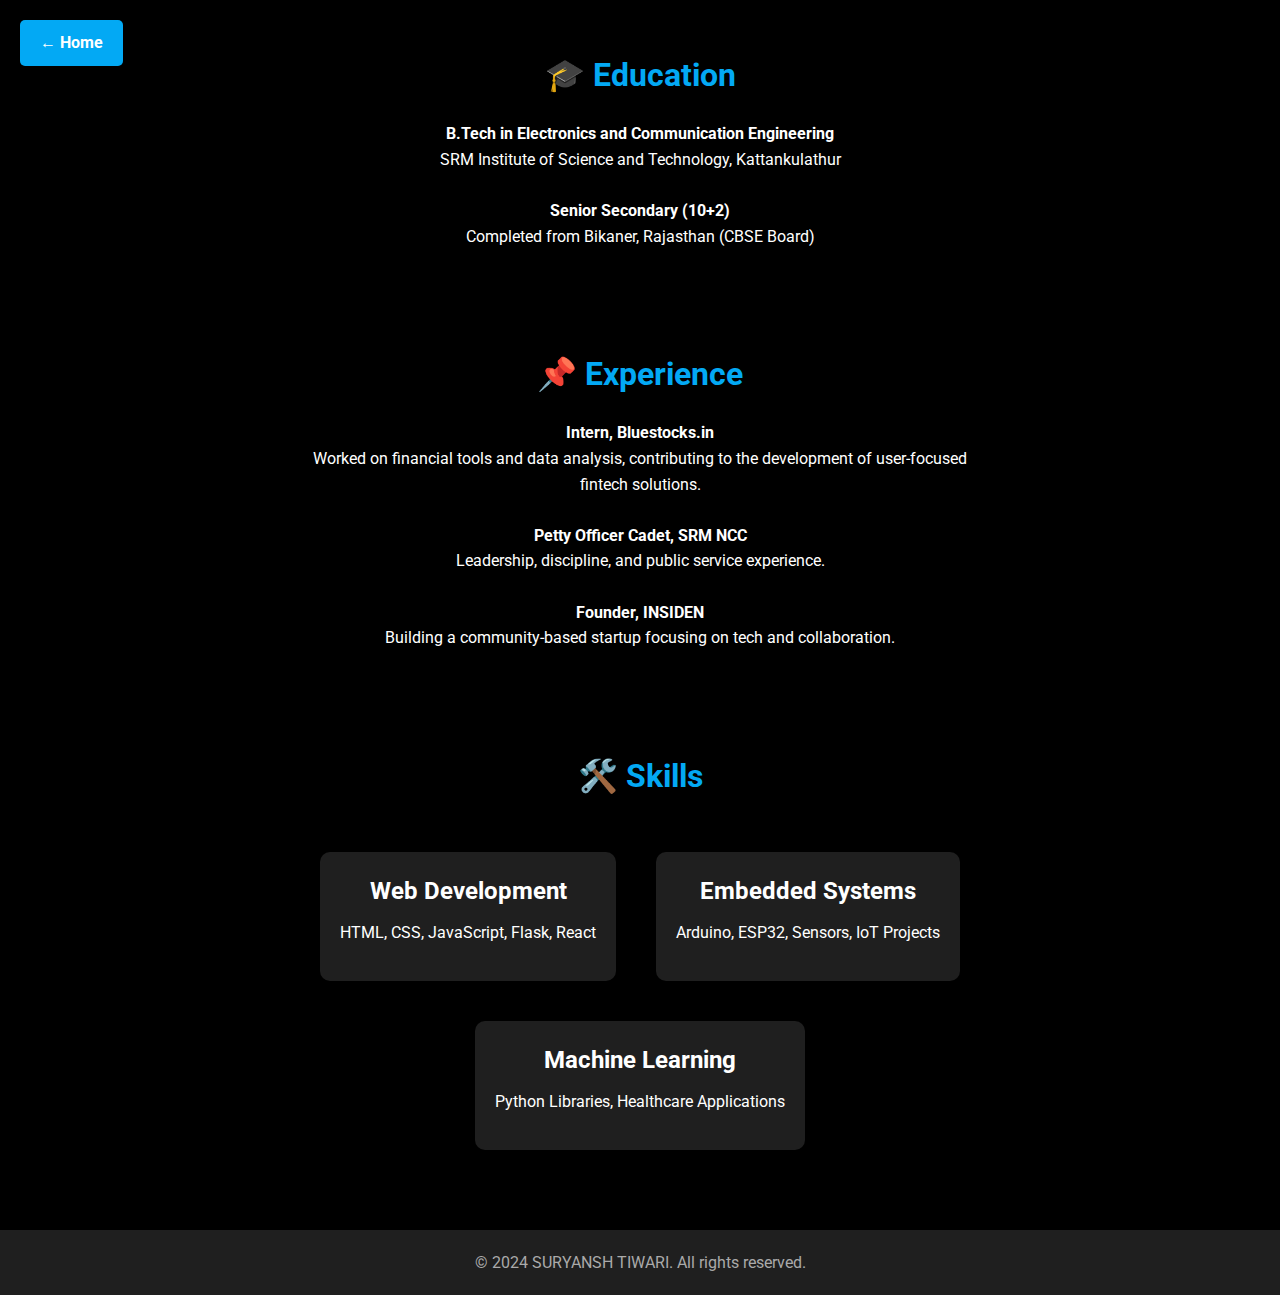
<file: templates/about.html>
<!DOCTYPE html>
<html lang="en">
<head>
  <meta charset="UTF-8" />
  <meta name="viewport" content="width=device-width, initial-scale=1.0"/>
  <title>About - Suryansh Tiwari</title>
  <link rel="stylesheet" href="/static/style.css"/>
  <link href="https://fonts.googleapis.com/css2?family=Roboto:wght@400;700&display=swap" rel="stylesheet"/>
  <style>
    body {
      background-color: #000;
      color: white;
      font-family: 'Roboto', sans-serif;
    }

    .home-tab {
      position: absolute;
      top: 20px;
      left: 20px;
      background-color: #03a9f4;
      color: #fff;
      padding: 10px 20px;
      border-radius: 5px;
      text-decoration: none;
      font-weight: bold;
      box-shadow: 0 4px 10px rgba(0, 0, 0, 0.3);
    }

    .home-tab:hover {
      background-color: #0288d1;
    }



    .section {
      padding: 50px 20px;
      max-width: 900px;
      margin: 0 auto;
    }

    .section h2 {
      text-align: center;
      margin-bottom: 20px;
      font-size: 2rem;
      color: #03a9f4;
    }

    .section p, .section strong {
      color: #ffffff;
      line-height: 1.6;
    }

    .project-card {
      background-color: #1f1f1f;
      padding: 20px;
      border-radius: 10px;
      text-align: center;
      margin: 10px;
    }

    .project-grid {
      display: flex;
      flex-wrap: wrap;
      justify-content: center;
    }

    footer {
      background-color: #1f1f1f;
      padding: 20px 0;
      text-align: center;
      color: #aaa;
    }
  </style>
</head>
<body>

  <!-- Home tab -->
  <a href="/" class="home-tab">← Home</a>



  <section id="education" class="section">
    <h2>🎓 Education</h2>
    <p>
      <strong>B.Tech in Electronics and Communication Engineering</strong><br>
      SRM Institute of Science and Technology, Kattankulathur<br><br>

      <strong>Senior Secondary (10+2)</strong><br>
      Completed from Bikaner, Rajasthan (CBSE Board)
    </p>
  </section>

  <section id="experience" class="section">
    <h2>📌 Experience</h2>
    <p>
      <strong>Intern, Bluestocks.in</strong><br>
      Worked on financial tools and data analysis, contributing to the development of user-focused fintech solutions.<br><br>

      <strong>Petty Officer Cadet, SRM NCC</strong><br>
      Leadership, discipline, and public service experience.<br><br>

      <strong>Founder, INSIDEN</strong><br>
      Building a community-based startup focusing on tech and collaboration.
    </p>
  </section>

  <section id="skills" class="section">
    <h2>🛠️ Skills</h2>
    <div class="project-grid">
      <div class="project-card">
        <h4>Web Development</h4>
        <p>HTML, CSS, JavaScript, Flask, React</p>
      </div>
      <div class="project-card">
        <h4>Embedded Systems</h4>
        <p>Arduino, ESP32, Sensors, IoT Projects</p>
      </div>
      <div class="project-card">
        <h4>Machine Learning</h4>
        <p>Python Libraries, Healthcare Applications</p>
      </div>
    </div>
  </section>

  <footer>
    <p>&copy; 2024 SURYANSH TIWARI. All rights reserved.</p>
  </footer>
</body>
</html>
</file>
<file: static/style.css>
/* General Styles */
* {
    margin: 0;
    padding: 0;
    box-sizing: border-box;
}

body {
    font-family: 'Roboto', sans-serif;
    background-color: #121212;
    color: #fff;
    line-height: 1.6;
    cursor:crosshair;
}

a {
    color: #03a9f4;
    text-decoration: none;
}

a:hover {
    text-decoration: underline;
}

.container {
    height: 120px;
    width: 90%;
    max-width: 1920px;
    margin: 0 auto;
    padding: 20px 0;
    display: flex;
    justify-content:space-between;
    align-items: center;
}

.nav-left h1 {
    position: fixed;
    top: 15px;
    left: 40px;
}

.nav-right ul {
    list-style-type: none;
    display: flex;
    justify-content: flex-end;
    position: absolute;
    right: 220px;
    top: 15px;
}

.nav-right ul li {
    margin: 0 15px;
}

.nav-right ul li a {
    font-size: 1.2rem;
}

/* Section Styles */
.section {
    padding: 50px 0;
}

p {
    text-align: center;
    max-width: 700px;
    margin: 0 auto;
}

/* Project Styles */
.project-grid {
    display: grid;
    grid-template-columns: repeat(auto-fit, minmax(250px, 1fr));
    gap: 20px;
    margin-top: 30px;
}

.project-card {
    background-color: #1f1f1f;
    padding: 20px;
    border-radius: 10px;
    box-shadow: 0 4px 10px rgba(0, 0, 0, 0.2);
    text-align: center;
}

.project-card h4 {
    margin-bottom: 10px;
    font-size: 1.5rem;
}

.project-card p {
    margin-bottom: 15px;
}

.project-card a {
    background-color: #03a9f4;
    padding: 10px 20px;
    border-radius: 5px;
    color: #fff;
}

.project-card a:hover {
    background-color: #0288d1;
}

/* Contact Styles */
.contact-info {
    list-style-type: none;
    text-align: center;
    margin-top: 20px;
}

.contact-info li {
    margin: 10px 0;
}

/* Footer Styles */
footer {
    background-color: #1f1f1f;
    padding: 20px 0;
    text-align: center;
}

footer p {
    color: #aaa;
}

.sub h2 {
    font-size: 1.5rem;
    color: white;
    position: absolute;
    top: 250px;
    left: 300px;
}

.box video {
    width: 100vw;
    height: 100vh;
    object-fit: cover;
}

#about img {
    height: 21vh;
    border-radius: 25px;
    position: relative;
    left: 60vw;
}

.aboutmyself {
    position: absolute;
    right: 42vw;
}

.aboutmyself h1 {
    margin: 30px;
}

.project-grid{
    width: 90%;
    max-width: 1200px;
    margin: 0 auto;
    padding: 20px 0;
    display: flex;
    justify-content:space-between;
    align-items: center;
}


.knowmore a {
color: #03a9f4;
position: relative;
left: 35vw;
top: 0vh;
}



  
  .cursor-ring, .cursor-dot {
    position: absolute;
    border-radius: 50%;
    pointer-events: none; 
    transform: translate(-50%, -50%);
  }
  
  .cursor-ring {
    width: 30px;
    height: 30px;
    border: 2px solid rgba(0, 0, 0, 0.6);
    transition: transform 0.1s ease, top 0.05s ease, left 0.05s ease;
  }
  
  .cursor-dot {
    width: 8px;
    height: 8px;
    background-color: black;
    transition: top 0.05s ease, left 0.05s ease;
  }
  



/* Responsive Styles */
@media (max-width: 1024px) {
    .nav-right ul {
        position: static;
        justify-content: center;
    }

    .sub h2 {
        font-size: 1.2rem;
        left: 50%;
        transform: translateX(-50%);
        top: 200px;
    }

    .aboutmyself {
        position: relative;
        text-align: center;
        right: 0;
    }

    #about img {
        left: 0;
        display: block;
        margin: 0 auto;
    }

    .knowmore {
        right: 0;
        margin: 0 auto;
        top: 5vh;
    }
}

@media (max-width: 768px) {
    .container {
        flex-direction: column;
        align-items: center;
        text-align: center;
    }

    .nav-right ul {
        flex-direction: column;
        gap: 10px;
        position: static;
    }

    .sub h2 {
        font-size: 1rem;
        top: 150px;
    }

    .project-grid {
        grid-template-columns: 1fr;
    }

    #about img {
        width: 80%;
        height: auto;
    }
}

@media (max-width: 480px) {
    .sub h2 {
        font-size: 0.9rem;
        top: 100px;
    }

    .nav-left h1 {
        font-size: 1.5rem;
        left: 20px;
    }

    .nav-right ul li a {
        font-size: 1rem;
    }
}
</file>
